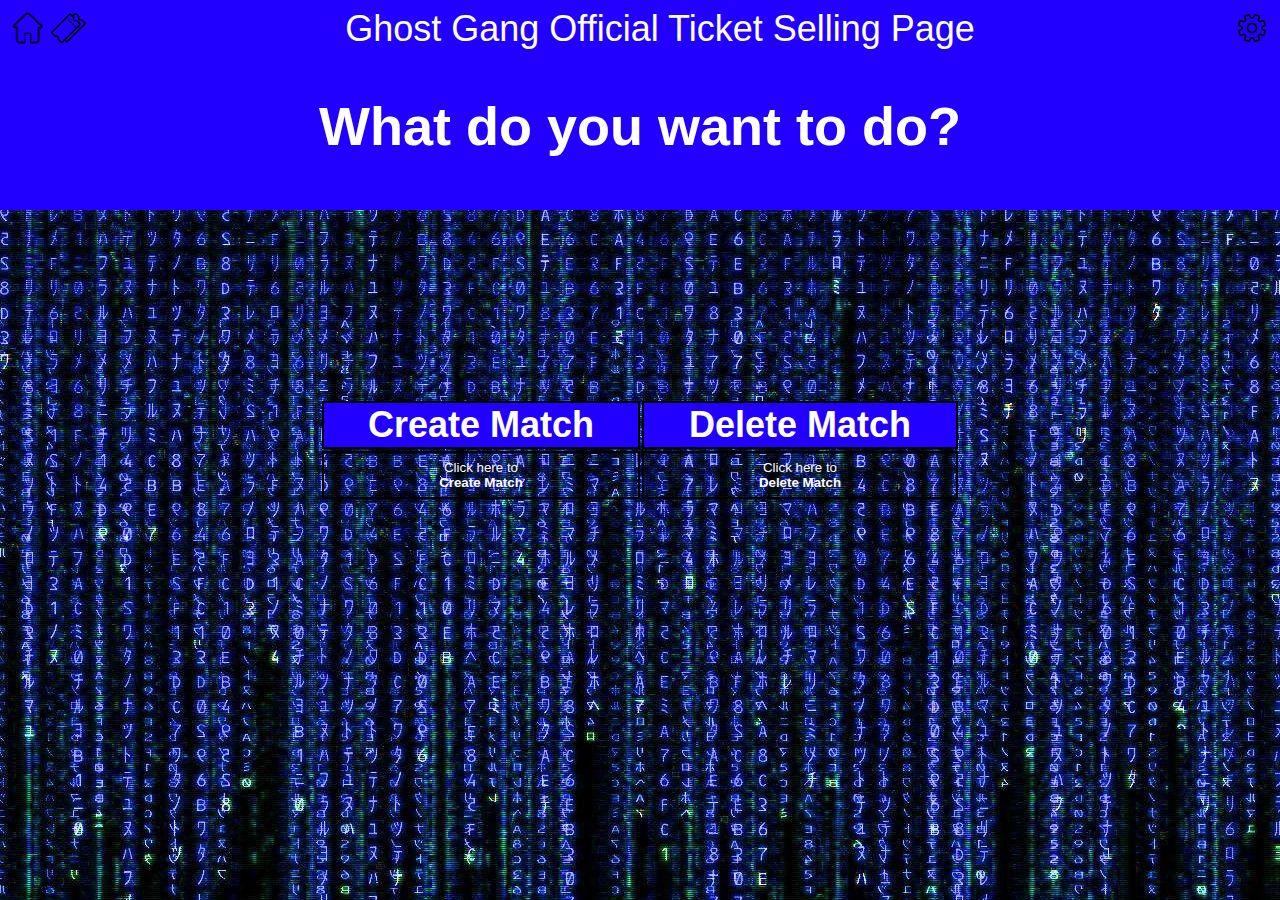
<file: views/admin.html>
<!DOCTYPE html>
<html>
    <head>
        <meta charset="utf-8">
        <meta name="viewport" content="width=device-width, initial-scale=1.0">
        <link rel="stylesheet", href = "/static/styles.css">
    </head>
    <body id="body" background="/static/abg.png", style="background-position: center;">
            <header id="header">
                <a href="/home">
                    <button id = "userButton", type="button"></button>
                </a>
                <a href="/tickets">
                    <button id="ticketButton", type="button"></button>
                </a>
               Ghost Gang Official Ticket Selling Page
               <a href="/admin">
                    <button id="adminButton", type="button"></button>
               </a>
        <h2 id="h2">What do you want to do?</h1>
        <table id="table">
            <th>Create Match</th>
            <th>Delete Match</th>
        </header>
            <tr>
                <td>
                    <a href="/create">
                        <button id="createMatch", type="button", class="button", style="color: white;">Click here to <b>Create Match</b></button>
                    </a>
                </td>
                <td>
                <a href="/delete">
                    <button id="deleteButton", type="button", class="button", style="color: white;">Click here to <b>Delete Match</b></button>
                </a>
                </td>
            </tr>
        </table>
    </body>
</html>
</file>
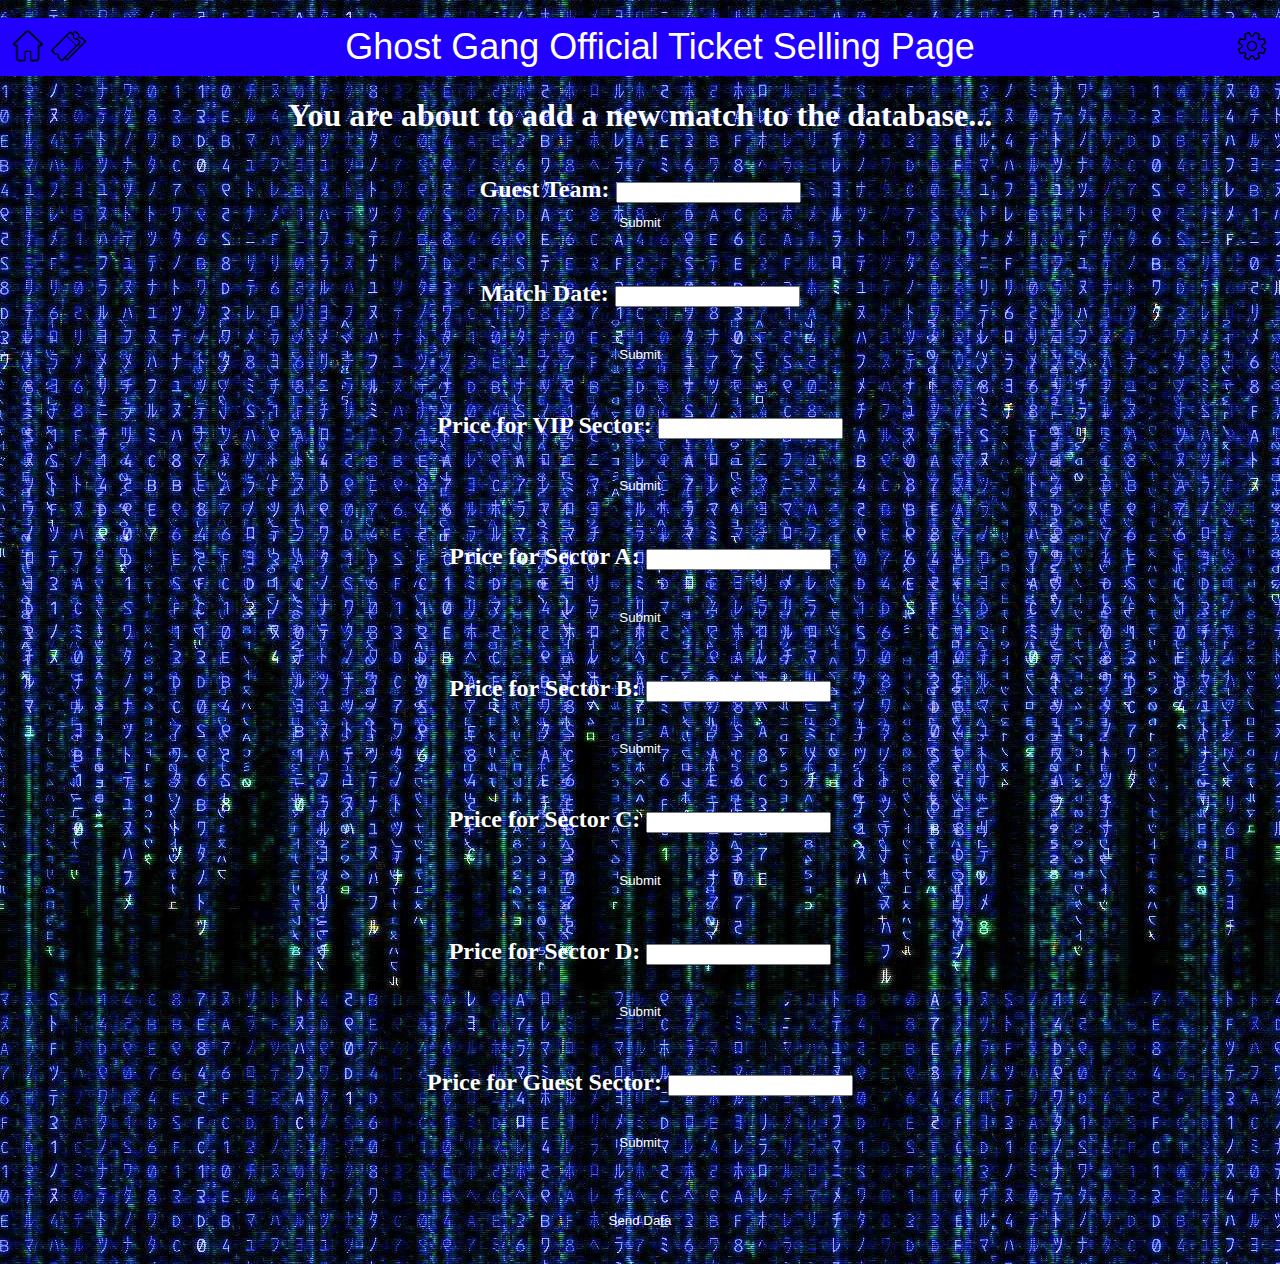
<file: views/create.html>
<!DOCTYPE html>
<html>
    <head>
        <meta charset="utf-8">
        <meta name="viewport" content="width=device-width, initial-scale=1.0">
        <link rel="stylesheet", href = "/static/styles.css">
    </head>
    <script>
        var guestName = null;
        var matchDate = null;
        var vipPrice = null;
        var aPrice = null;
        var bPrice = null;
        var cPrice = null;
        var dPrice = null;
        var gPrice = null;
        function processGuest() {
            guestName = document.getElementById("guestt").value;
            if (guestName == "") {
                document.getElementById("guestError").innerHTML = "No Guest Team submitted. Try again!";
            } else {
                document.getElementById("guestError").innerHTML = "Guest Team submitted.";
            }
        }
        function processDate() {
            matchDate = document.getElementById("mdate").value;
            if (matchDate == "") {
                document.getElementById("dateError").innerHTML = "No date submitted. Try again!";
            } else {
                document.getElementById("dateError").innerHTML = "Date submitted.";
            }
        }
        function processVIP() {
            vipPrice = parseInt(document.getElementById("vipPrice").value);
            if (Number.isInteger(vipPrice)) {
                document.getElementById("vipError").innerHTML = "VIP Price submitted";
            } else {
                document.getElementById("vipError").innerHTML = "Invalid input! Try again!";
            }
        }
        function processA() {
            aPrice = parseInt(document.getElementById("aPrice").value);
            if (Number.isInteger(aPrice)) {
                document.getElementById("aError").innerHTML = "Sector A Price submitted";
            } else {
                document.getElementById("aError").innerHTML = "Invalid input! Try again!";
            }
        }
        function processB() {
            bPrice = parseInt(document.getElementById("bPrice").value);
            if (Number.isInteger(bPrice)) {
                document.getElementById("bError").innerHTML = "Sector B Price submitted";
            } else {
                document.getElementById("bError").innerHTML = "Invalid input! Try again!";
            }
        }
        function processC() {
            cPrice = parseInt(document.getElementById("cPrice").value);
            if (Number.isInteger(cPrice)) {
                document.getElementById("cError").innerHTML = "Sector C Price submitted";
            } else {
                document.getElementById("cError").innerHTML = "Invalid input! Try again!";
            }
        }
        function processD() {
            dPrice = parseInt(document.getElementById("dPrice").value);
            if (Number.isInteger(dPrice)) {
                document.getElementById("dError").innerHTML = "Sector D Price submitted";
            } else {
                document.getElementById("dError").innerHTML = "Invalid input! Try again!";
            }
        }
        function processG() {
            gPrice = parseInt(document.getElementById("gPrice").value);
            if (Number.isInteger(gPrice)) {
                document.getElementById("gError").innerHTML = "Guest Sector Price submitted";
            } else {
                document.getElementById("gError").innerHTML = "Invalid input! Try again!";
            }
        }
        function sendData() {
            const array = [guestName, matchDate, vipPrice, aPrice, bPrice, cPrice, dPrice, gPrice];
            const jsonData = JSON.stringify(array);
            if (guestName && matchDate && Number.isInteger(vipPrice) && Number.isInteger(aPrice), Number.isInteger(bPrice), Number.isInteger(cPrice), Number.isInteger(dPrice), Number.isInteger(gPrice)) {
                fetch('/receive-array', {
                    method: 'POST',
                    headers: {
                        'Content-Type': 'application/json'
                    },
                    body: jsonData
                })
                .then(response => response.json())
                .then(data => console.log('Success:', data))
                .catch((error) => {
                    console.error('Error:', error);
                });
                document.getElementById("processError").innerHTML = "Injecting information to the database...";
            } else {
                document.getElementById("processError").innerHTML = "Invalid data submitted! Try again!";
            }
        }
    </script>
    <<body id="body" background="/static/abg.png", style="background-position: center;">        <header id="header">
            <a href="/home">
                <button id = "userButton", type="button"></button>
            </a>
            <a href="/tickets">
                <button id="ticketButton", type="button"></button>
            </a>
           Ghost Gang Official Ticket Selling Page
           <a href="/admin">
                <button id="adminButton", type="button"></button>
           </a>
        </header>
        <h1 id="h1", style="color: white;">You are about to add a new match to the database...</h1>
        <h2 id="h2", style="color: white;">
            <div>
            <form id="guest">
                Guest Team: <input type="text" id="guestt"><br>
                <button type="button" onclick="processGuest()", class="button", style="color: white;">Submit</button>
            </form>
            <h6>
                <p id="guestError"></p>
            </h6>
            <form id="date">
                Match Date: <input type="text" id="mdate"><br><br>
                <input type="button" onclick="processDate()" value="Submit" class="button", style="color: white;">
            </form>
            <h6>
                <p id="dateError"></p>
            </h6>
            <form id="VIP">
                Price for VIP Sector: <input type="text" id="vipPrice"><br><br>
                <input type="button" onclick="processVIP()" value="Submit" class="button", style="color: white;">
            </form>
            <h6>
                <p id="vipError"></p>
            </h6>
            <form id="A">
                Price for Sector A: <input type="text" id="aPrice"><br><br>
                <input type="button" onclick="processA()" value="Submit", class="button", style="color: white;">
            </form>
            <h6>
                <p id="aError"></p>
            </h6>
            <form id="B">
                Price for Sector B: <input type="text" id="bPrice"><br><br>
                <input type="button" onclick="processB()" value="Submit", class="button", style="color: white;">
            </form>
            <h6>
                <p id="bError"></p>
            </h6>    
            <form id="C">
                Price for Sector C: <input type="text" id="cPrice"><br><br>
                <input type="button" onclick="processC()" value="Submit", class="button", style="color: white;">
            </form>
            <h6>
                <p id="cError"></p>
            </h6>
            <form id="D">
                Price for Sector D: <input type="text" id="dPrice"><br><br>
                <input type="button" onclick="processD()" value="Submit", class="button", style="color: white;">
            </form>
            <h6>
                <p id="dError"></p>
            </h6>
            <form id="GuestSect">
                Price for Guest Sector: <input type="text" id="gPrice"><br><br>
                <input type="button" onclick="processG()" value="Submit", class="button", style="color: white;">
            </form>
            <h6>
                <p id="gError"></p>
            </h6>
            <button onclick="sendData()", class="button", style="color: white;">Send Data</button>
            <p id="processError"></p>
            </div>
        </h2>
    </body>
</html>
</file>
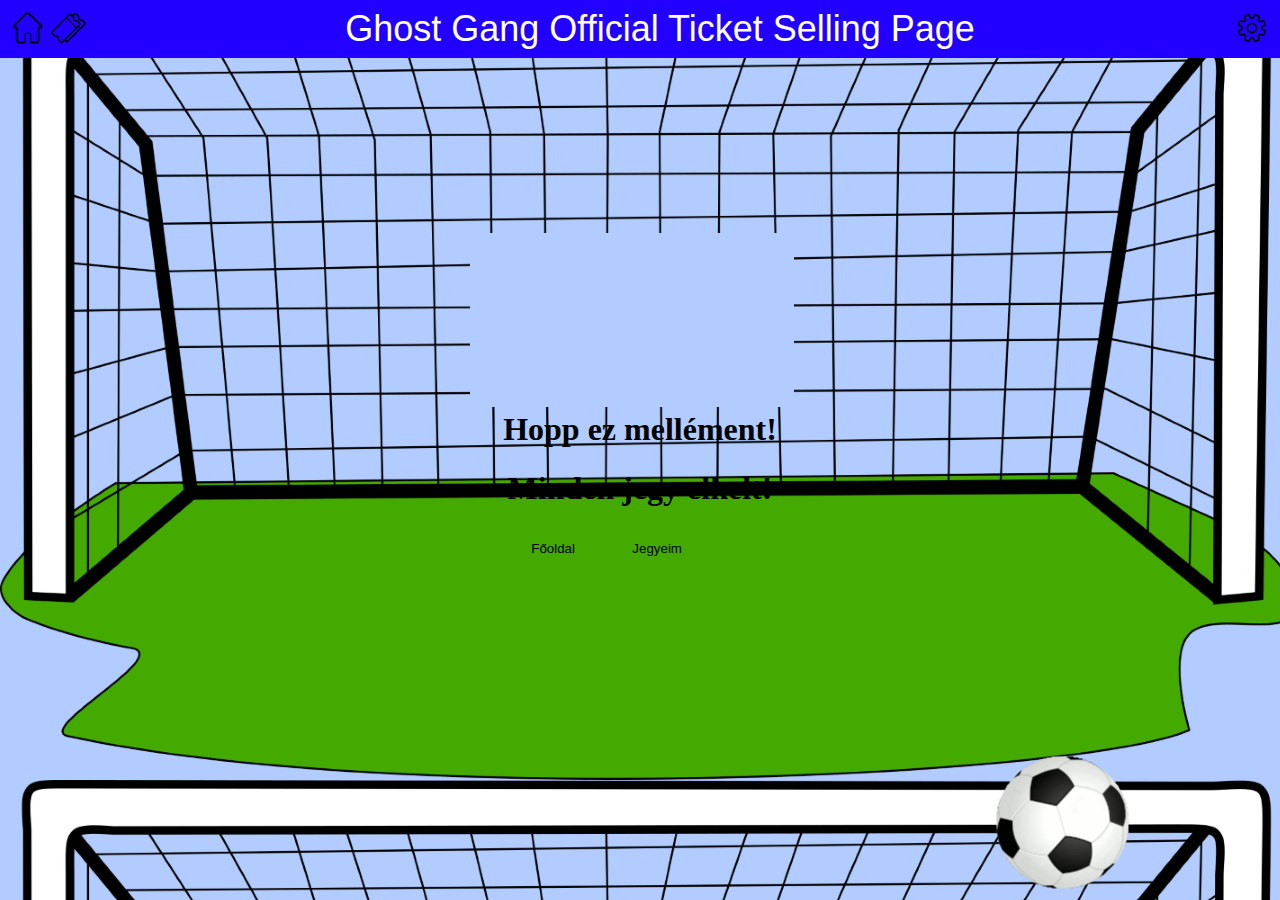
<file: views/no_tickets.html>
<!DOCTYPE html>
<html>
    <head>               
            <meta charset="utf-8">
            <meta name="viewport" content="width=device-width, initial-scale=1.0">
            <link rel="stylesheet", href = "/static/styles.css">
            <audio id="whistle" src="/static/whistle.mp3"></audio>
    </head>
    <body id="body", background="/static/fg2.png">
        <header id="header">
            <a href="/home">
                <button id = "userButton", type="button"></button>
            </a>
            <a href="/tickets">
                <button id="ticketButton", type="button"></button>
            </a>
           Ghost Gang Official Ticket Selling Page
           <a href="/admin">
                <button id="adminButton", type="button"></button>
           </a>
        </header>
        <div id="success">
            <h1 style="text-align: center;">Hopp ez mellément!</h1>
            <h1 style="text-align: center;">Minden jegy elkelt!</h1>
            <a href="/home"><button type="button", class="button">Főoldal</button></a>
            <a href="/tickets"><button type="button", class="button">Jegyeim</button></a>
        </div>
        <div id="rendez"></div>
        <button id="eastereggbutton_always"></button>
        </div>
        <script>
            var p = document.getElementById("eastereggbutton_always")
            p.onclick=function(){
                document.getElementById("whistle").play()
            };
        </script>
    </body>
</file>
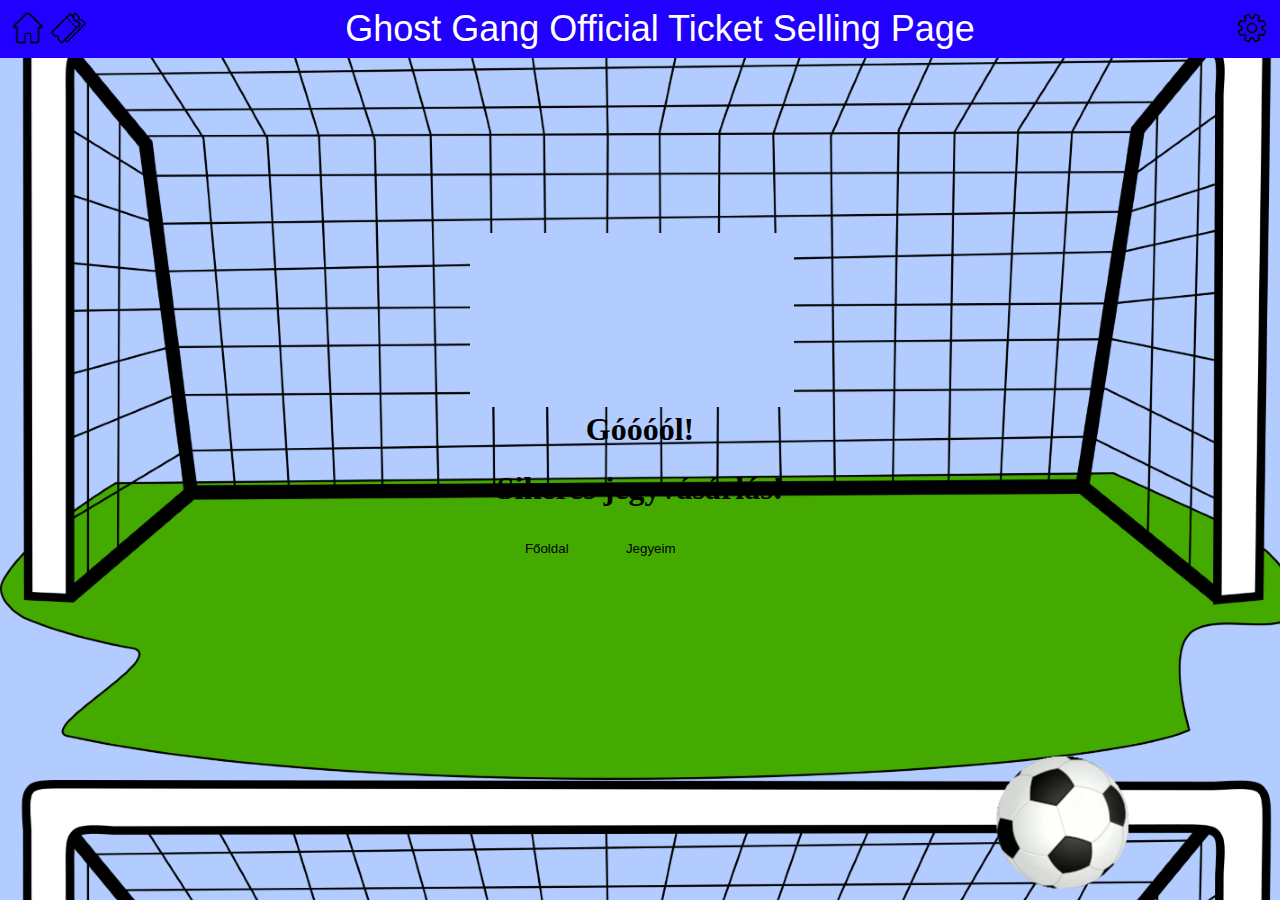
<file: views/success.html>
<!DOCTYPE html>
<html>
    <head>               
            <meta charset="utf-8">
            <meta name="viewport" content="width=device-width, initial-scale=1.0">
            <link rel="stylesheet", href = "/static/styles.css">
            <audio id="goal" src="/static/goal.mp3"></audio>
    </head>
    <body id="body", background="/static/fg2.png">
        <header id="header">
            <a href="/home">
                <button id = "userButton", type="button"></button>
            </a>
            <a href="/tickets">
                <button id="ticketButton", type="button"></button>
            </a>
           Ghost Gang Official Ticket Selling Page
           <a href="/admin">
                <button id="adminButton", type="button"></button>
           </a>
        </header>
        <div id="success">
            <h1 style="text-align: center;">Góóóól!</h1>
            <h1 style="text-align: center;">Sikeres jegyvásárlás!</h1>
            <a href="/home"><button type="button", class="button">Főoldal</button></a>
            <a href="/tickets"><button type="button", class="button">Jegyeim</button></a>
        </div>
        <div id="rendez"></div>
        <button id="eastereggbutton_always"></button>
        </div>
        <script>
            var p = document.getElementById("eastereggbutton_always")
            p.onclick=function(){
                document.getElementById("goal").play()
            };
        </script>
    </body>
</file>
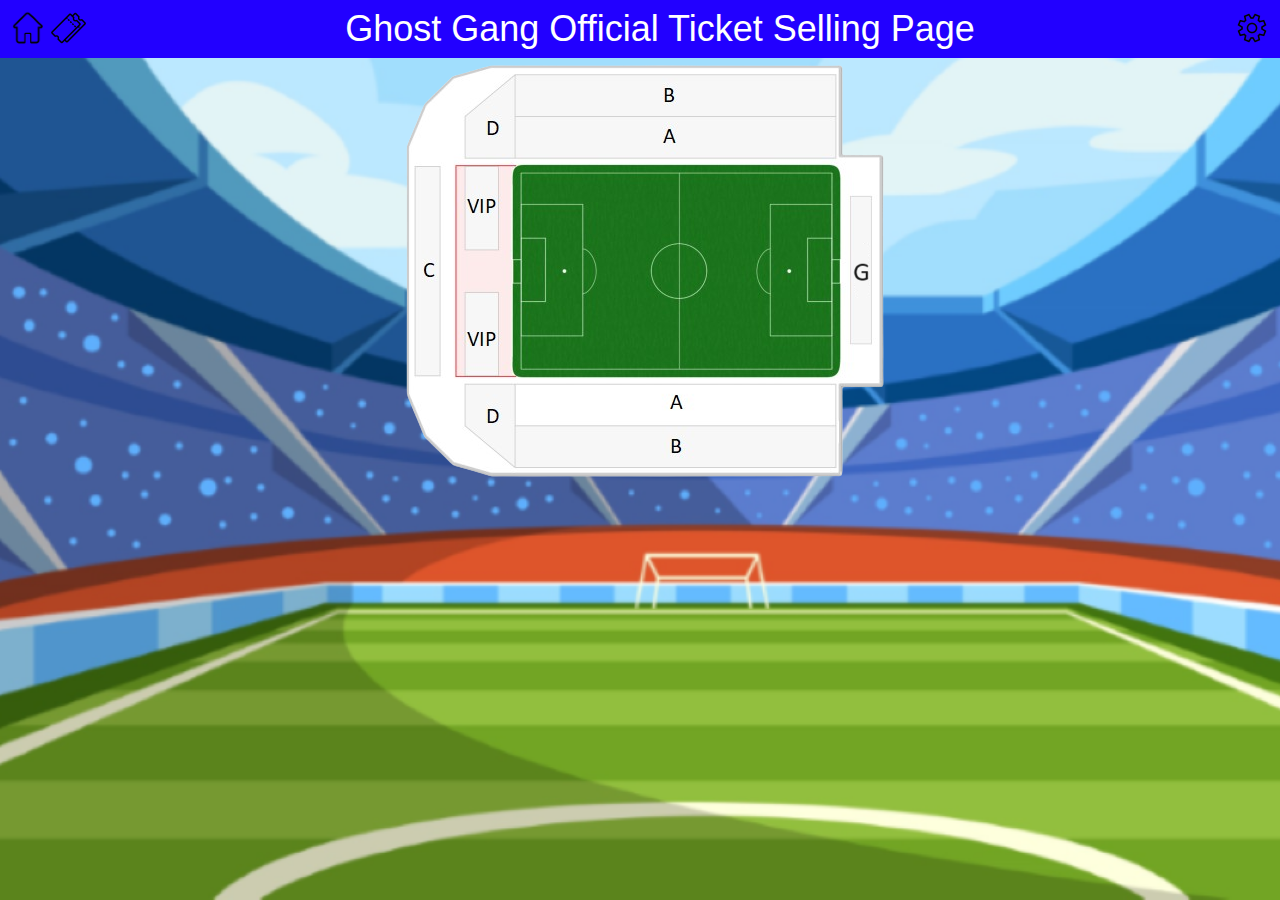
<file: views/ticket_buy.html>
<!DOCTYPE html>
<html>
    <head>               
        <meta charset="utf-8">
        <meta name="viewport" content="width=device-width, initial-scale=1.0">
        <link rel="stylesheet", href = "/static/styles.css">
        <script src="https://code.jquery.com/jquery-3.6.0.min.js"></script>
        <script type='text/javascript', src='https://projects.davidlynch.org/maphilight/jquery.maphilight.js'></script>
        <script>$(document).ready(function () {$('#stadium').maphilight()})</script>   
   </head>
   <body id="body" background="/static/stbg.png", style="background-size: cover;">
    <header id="header">
        <a href="/home">
            <button id = "userButton", type="button"></button>
        </a>
        <a href="/tickets">
            <button id="ticketButton", type="button"></button>
        </a>
       Ghost Gang Official Ticket Selling Page
       <a href="/admin">
            <button id="adminButton", type="button"></button>
       </a>
    </header>
    <body>
        <map name="sectors">
            <div id="vip">
                <area shape="rect" coords="75 , 234 , 108 , 317">
                <area shape="rect" coords="75 , 108 , 108 , 191">
            </div>
            <div id="a">
                <area shape="rect" coords="125 , 100 , 445 , 58">
                <area shape="rect" coords="125 , 325 , 445 , 367">
            </div> 
            <div id="b">
                <area shape="rect" coords="125 , 58 , 445 , 16">
                <area shape="rect" coords="125 , 367 , 445 , 409">
            </div>
            <div id="c">
                <area shape="rect" coords="50 , 108 , 25 , 317">
            </div>
            <div id="d">
                <area shape="poly" coords="125 , 16 , 75 , 58, 75 , 100 , 125 , 100">
                <area shape="poly" coords="125 , 409 , 75 , 367, 75 , 325 , 125 , 325">
            </div>
            <div id ="guest">
                <area shape="rect" coords="460, 138, 481, 285">
            </div>
        </map>
        <div id="sectorInfo">
            <div>
                <img src="/static/stadium.png", usemap="#sectors", id="stadium">
            </div>
            <div>
                <p style="color: white;"><b id="info", style="background-color: rgb(20, 0, 150, 0.2);"></b></p>
                <form action="", method="post", id="buyLink">
                    <button id="buy", type="submit", class="button", style="color: white;" hidden>Ezt szeretném!</button>
                </form>
            </div>
        </div>
        <script src="/static/sectorChoose.js", type="module"></script>  
        </body>
</html>
</file>
<file: static/styles.css>
#header {
    background-color: rgb(34, 0, 255);
    top: 0;
    padding: 8px;
    font-size: 36px;
    text-align: center;
    font-family: 'Trebuchet MS', 'Lucida Sans Unicode', 'Lucida Grande', 'Lucida Sans', Arial, sans-serif;
    color: white;
}

#body{
    background-color: rgb(0, 85, 255, 0.3);
    background-repeat: repeat;

}

#h1, #h2{
    text-align: center;
}


#userButton{
    left: 0;
    background-color: rgb(34, 0, 255);
    top: 0;
    font-size: 24px;
    width: 40px;
    height: 40px;
    float: left;
    border: none;
    background-image: url(home.png);
    background-position: center;
    background-repeat: no-repeat;
}

#ticketButton{
    left: 45;
    background-color: rgb(34, 0, 255);
    top: 0;
    font-size: 24px;
    width: 40px;
    height: 40px;
    float: left;
    border: none;
    background-image: url(ticket.png);
    background-position: center;
    background-repeat: no-repeat;
}

#adminButton{
    right: 0;
    background-color: rgb(34, 0, 255);
    top: 0;
    font-size: 24px;
    width: 40px;
    height: 40px;
    float: right;
    border: none;
    background-image: url(admin.png);
    background-position: center;
    background-repeat: no-repeat;
}

#userButton:hover, #adminButton:hover, #ticketButton:hover{
    background-color: rgb(20, 0, 150);
}

.button{
    width: 100px;
    height: 40px;
    border: none;
    background-color: rgba(20, 0, 150, 0.0)
}

.button:hover{
    color: white;
    background-color: rgba(20, 0, 150, 0.5);
    background-image: url(button.gif);
}

#table{
    position: absolute;
    top: 50%;
    left: 50%;
    transform: translate(-50%, -50%);
}


th, tr, td{
    width: 500px;
    border: solid black 2px;
    text-align: center;
}

th{
    background-color: rgb(34, 0, 255);
    color: white;
}

#sectorInfo{
    display: flex;
    align-items: center;
    justify-content: center;
    color: black;
}

body, html {
    height: 100%;
    width: 100%; /* Or set a specific width */
}
body {
    display: flex;
    margin: 0;
    flex-direction: column;
}
#buying, #success{
    margin: auto;
}

#easteregg {
    position: relative;
    width: 100%; /* Or set a specific width */
    height: 300px; /* Set a height for the container */
}
#eastereggbutton, #eastereggbutton_always{
    position: absolute;
    bottom: 10px;
    right: 150px;
    width: 135px;
    height: 135px;
    background: transparent;
    border: none;
}
#eastereggbutton:hover, #eastereggbutton_always{
    background-image: url(/static/fbbg.gif);
    background-position: center;
}


#tickets{
    background-color: rgb(20, 0, 150, 0.2);
    color: white;
    width:min-content;
    align-self: center;
}
</file>
